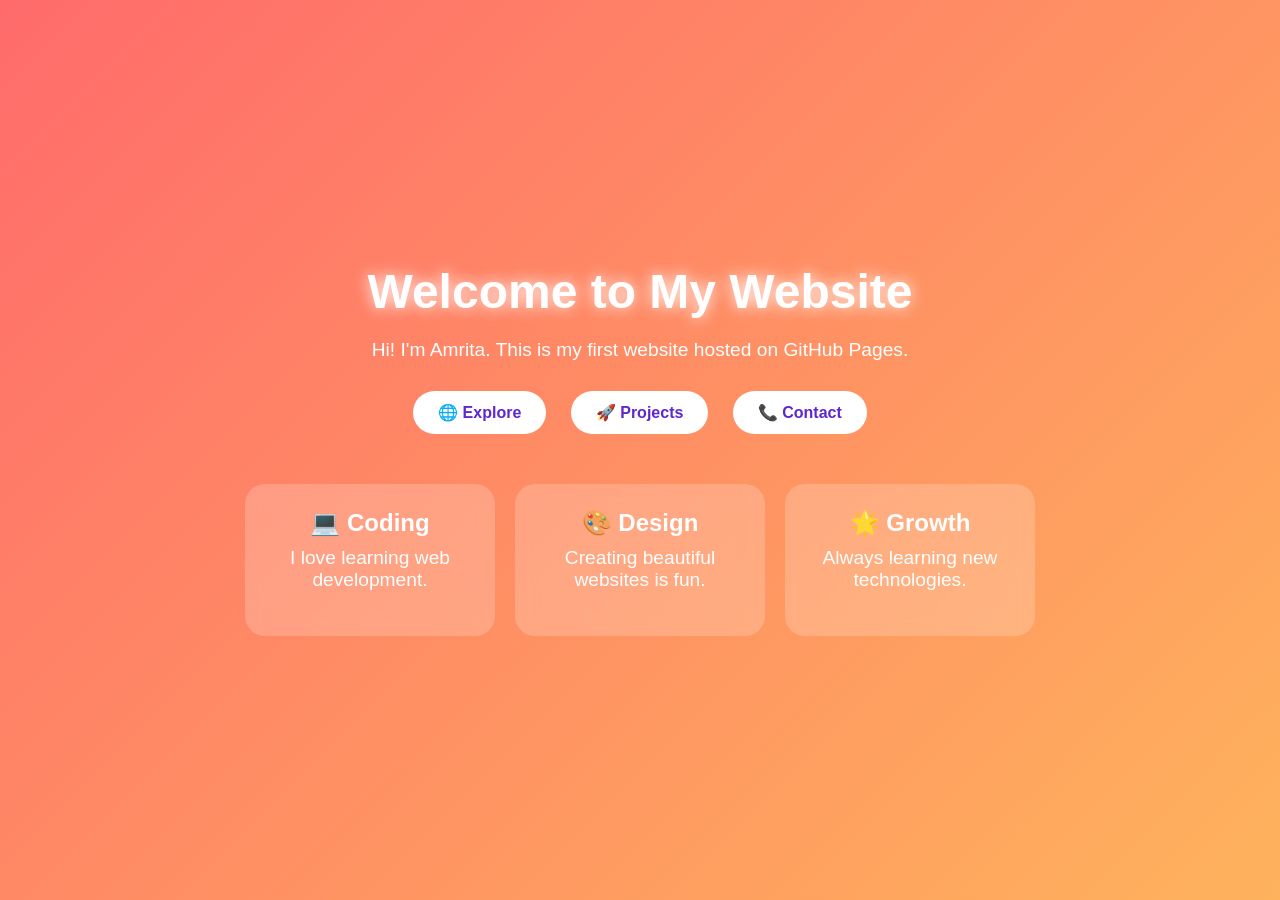
<file: index.html>
<!DOCTYPE html>
<html lang="en">
<head>
    <meta charset="UTF-8">
    <meta name="viewport" content="width=device-width, initial-scale=1.0">
    <title>Amrita's Website</title>
    <link rel="stylesheet" href="style.css">
    
</head>

<body>
    <div class="container">

        <h1> Welcome to My Website </h1>

        <p>
            Hi! I'm Amrita. This is my first website hosted on GitHub Pages.
        </p>

        
        <div class="buttons">
            <button onclick="window.location.href='explore.html'"> 🌐 Explore </button>
            <button onclick="window.location.href='projects.html'"> 🚀 Projects </button>
            <button onclick="window.location.href='contact.html'"> 📞 Contact </button>

        </div>
        
        <div class="cards">
            <div class="card">
                <h2>💻 Coding</h2>
                <p>I love learning web development.</p>
            </div>

            <div class="card">
                <h2>🎨 Design</h2>
                <p>Creating beautiful websites is fun.</p>
            </div>

            <div class="card">
                <h2>🌟 Growth</h2>
                <p>Always learning new technologies.</p>
            </div>
        </div>

    </div>
</body>
</html>
</file>
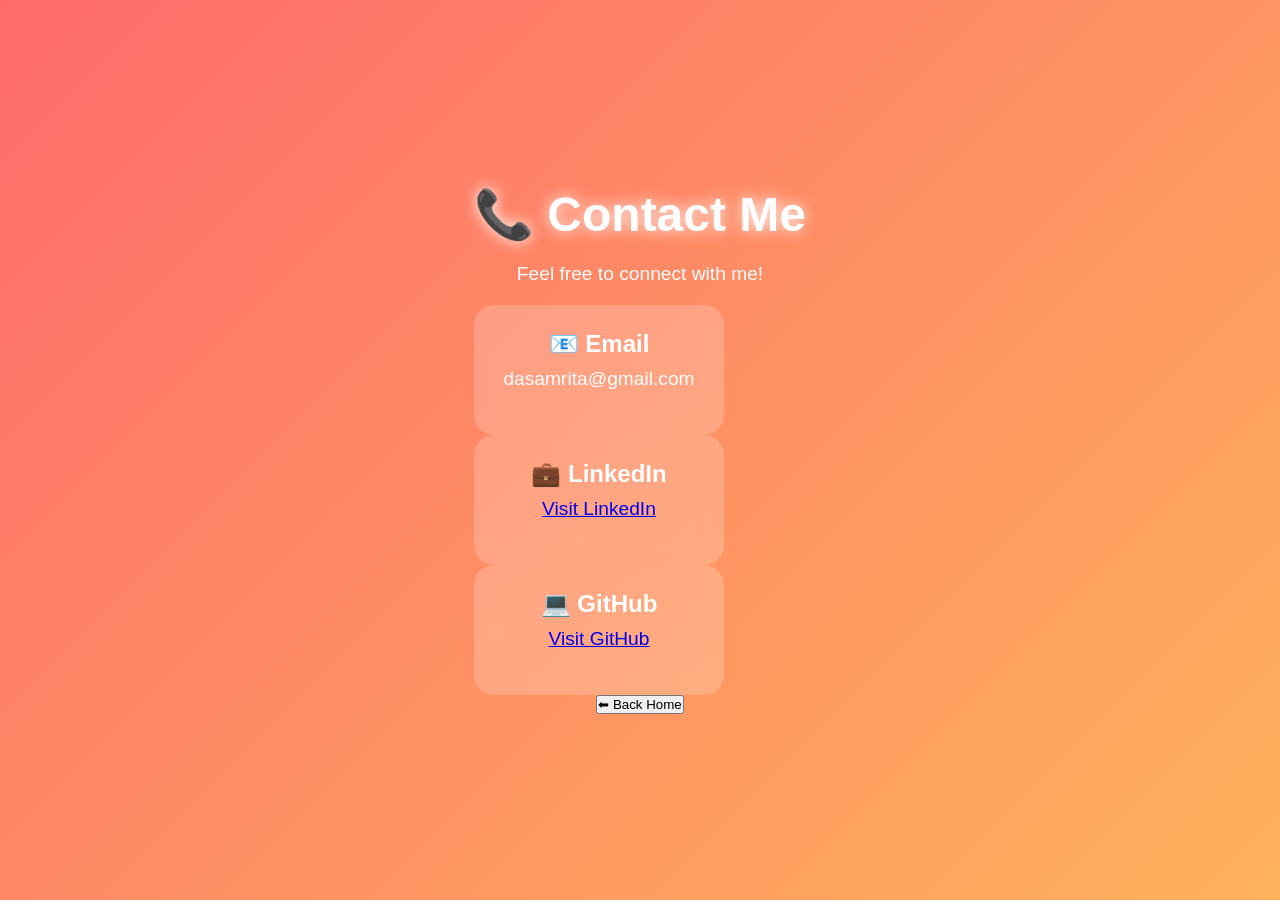
<file: contact.html>
<!DOCTYPE html>
<html>
<head>
    <title>Contact Me</title>
    <link rel="stylesheet" href="style.css">
</head>
<body>

<div class="container">
    <h1>📞 Contact Me</h1>

    <p>Feel free to connect with me!</p>

    <div class="card">
        <h2>📧 Email</h2>
        <p>dasamrita@gmail.com</p>
    </div>

    <div class="card">
        <h2>💼 LinkedIn</h2>
        <p>
            <a href="https://www.linkedin.com/in/amrita-das-0a15a928a/">  
                Visit LinkedIn
            </a>
        </p>
    </div>

    <div class="card">
        <h2>💻 GitHub</h2>
        <p>
            <a href ="https://github.com/Amrita-py/">
                Visit GitHub
            </a>
        </p>
    </div>

    <button onclick="window.location.href='index.html'">
        ⬅ Back Home
    </button>
</div>

</body>
</html>
</file>
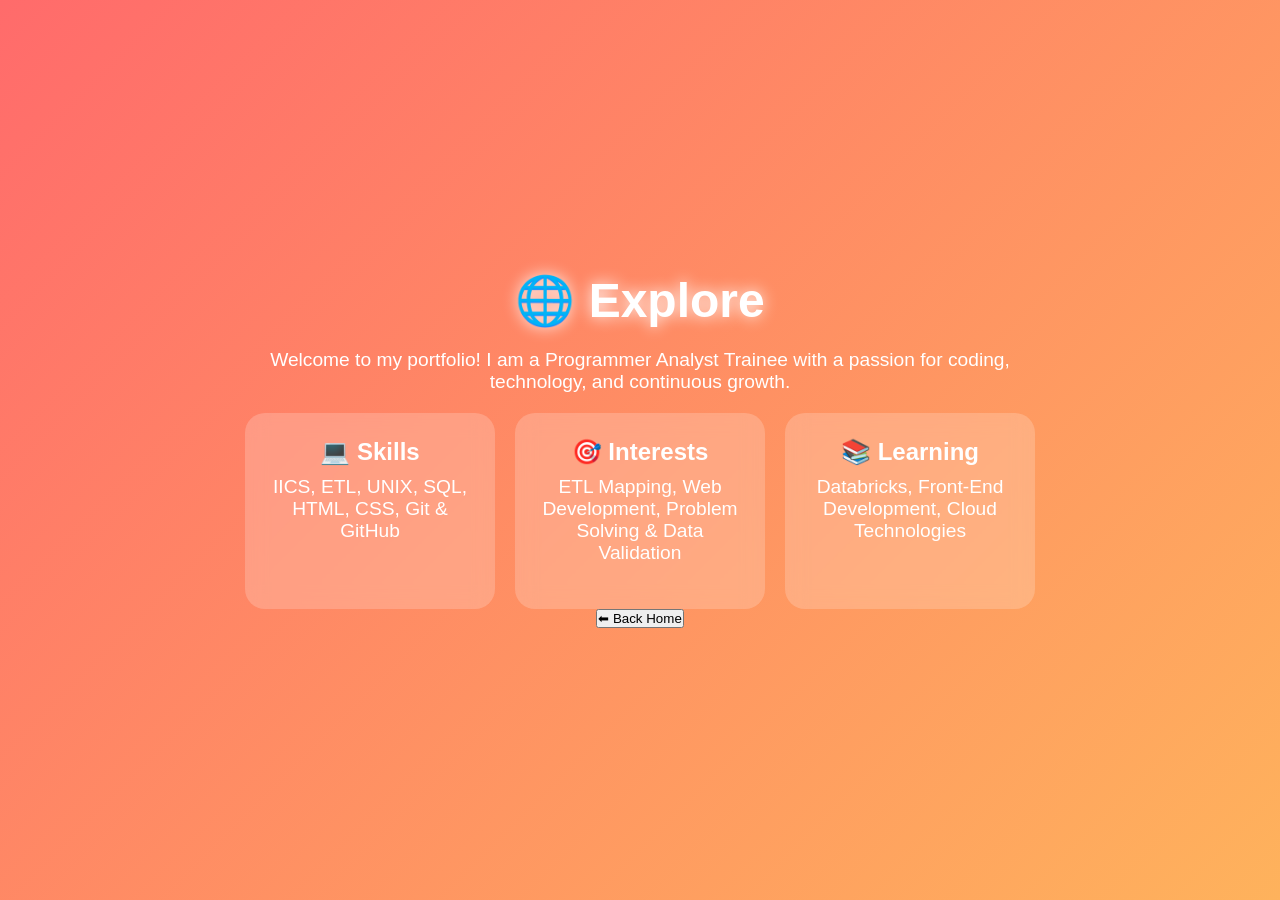
<file: explore.html>
<!DOCTYPE html>
<html>
<head>
    <title>Explore</title>
    <link rel="stylesheet" href="style.css">
</head>
<body>
    <div class="container">
    <h1>🌐 Explore</h1>

    <p>
        Welcome to my portfolio! I am a Programmer Analyst Trainee
        with a passion for coding, technology, and continuous growth.
    </p>

        <div class="cards">

            <div class="card">
                <h2>💻 Skills</h2>
                <p>IICS, ETL, UNIX, SQL, HTML, CSS, Git & GitHub</p>
            </div>

        <div class="card">
            <h2>🎯 Interests</h2>
            <p>ETL Mapping, Web Development, Problem Solving & Data Validation</p>
        </div>

        <div class="card">
            <h2>📚 Learning</h2>
            <p>Databricks, Front-End Development, Cloud Technologies</p>
        </div>

    </div>

    <button onclick="window.location.href='index.html'">
        ⬅ Back Home
    </button>
    </div>
</body>
</html>
</file>
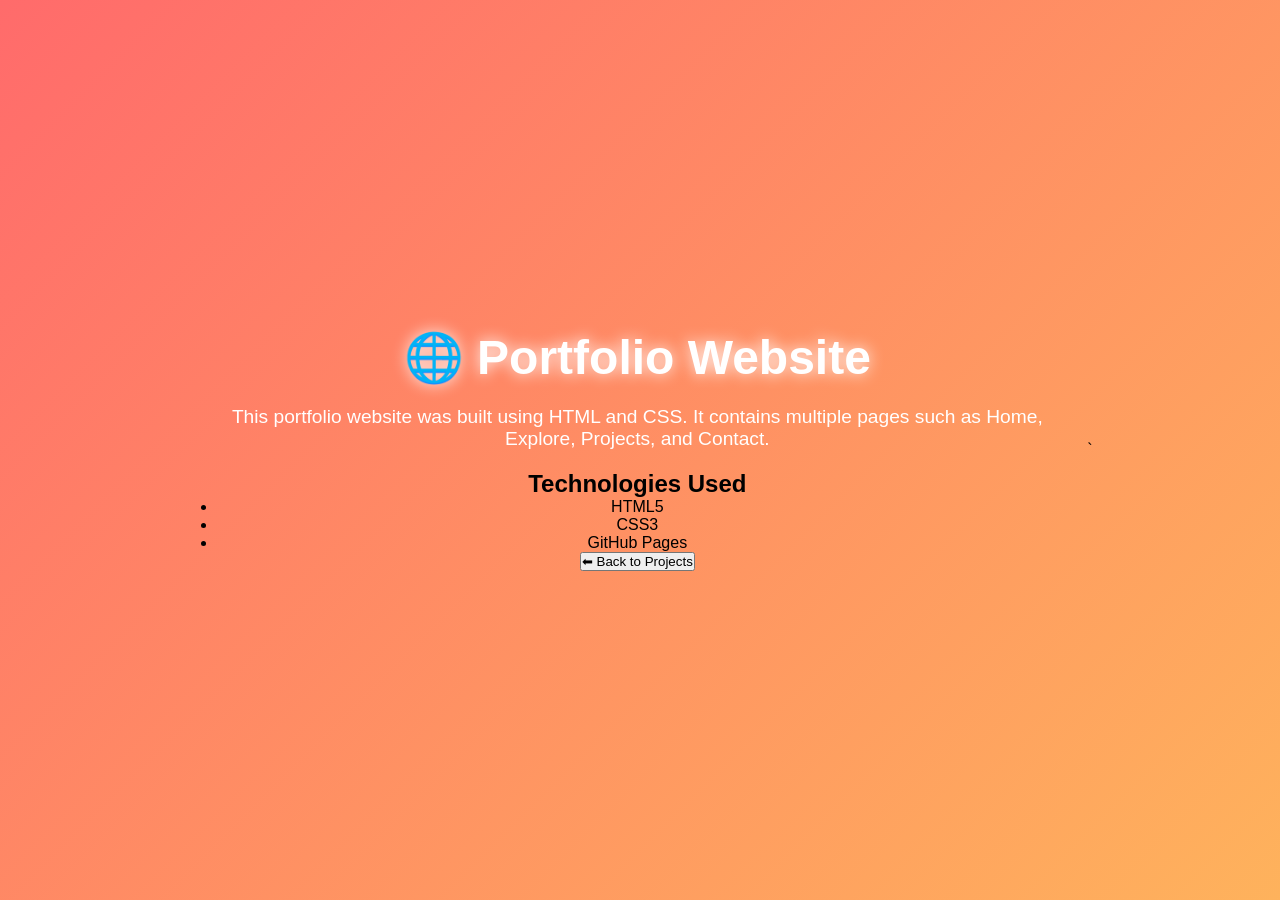
<file: portfolio.html>
<!DOCTYPE html>
<html>
<head>
    <title>Portfolio Website Project</title>
    <link rel="stylesheet" href="style.css">
</head>
<body>

<div class="container">
    <h1>🌐 Portfolio Website</h1>

    <p>
        This portfolio website was built using HTML and CSS.
        It contains multiple pages such as Home, Explore,
        Projects, and Contact.
    </p>

    <h2>Technologies Used</h2>
    <ul>
        <li>HTML5</li>
        <li>CSS3</li>
        <li>GitHub Pages</li>
    </ul>

    <button onclick="window.location.href='projects.html'">
        ⬅ Back to Projects
    </button>
</div>

</body>
</html>
`
</file>
<file: style.css>
*{
    margin:0;
    padding:0;
    box-sizing:border-box;
}

body{
    font-family:Arial, sans-serif;
    min-height:100vh;
    display:flex;
    justify-content:center;
    align-items:center;

    background:linear-gradient(
        135deg,
        #ff6b6b,
        #feca57,
        #48dbfb,
        #5f27cd
    );

    background-size:400% 400%;
    animation:gradientBG 10s ease infinite;
}

@keyframes gradientBG{
    0%{
        background-position:0% 50%;
    }
    50%{
        background-position:100% 50%;
    }
    100%{
        background-position:0% 50%;
    }
}

.container{
    text-align:center;
    max-width:900px;
    padding:30px;
}

h1{
    color:white;
    font-size:3rem;
    margin-bottom:20px;
    text-shadow:0 0 15px white;
}

p{
    color:white;
    font-size:1.2rem;
    margin-bottom:20px;
}

.buttons{
    margin-bottom:40px;
}

.buttons button{
    background:white;
    color:#5f27cd;
    border:none;
    padding:12px 25px;
    margin:10px;
    border-radius:30px;
    font-size:16px;
    font-weight:bold;
    cursor:pointer;
    transition:0.3s;
}

.buttons button:hover{
    transform:translateY(-5px) scale(1.1);
    box-shadow:0 0 20px white;
}

.cards{
    display:flex;
    justify-content:center;
    flex-wrap:wrap;
    gap:20px;
}

.card{
    width:250px;
    padding:25px;
    border-radius:20px;

    background:rgba(255,255,255,0.2);
    backdrop-filter:blur(10px);

    color:white;
    transition:0.4s;
}

.card h2{
    margin-bottom:10px;
}

.card:hover{
    transform:scale(1.08);
    background:rgba(255,255,255,0.35);
    box-shadow:0 0 25px white;
}
</file>
